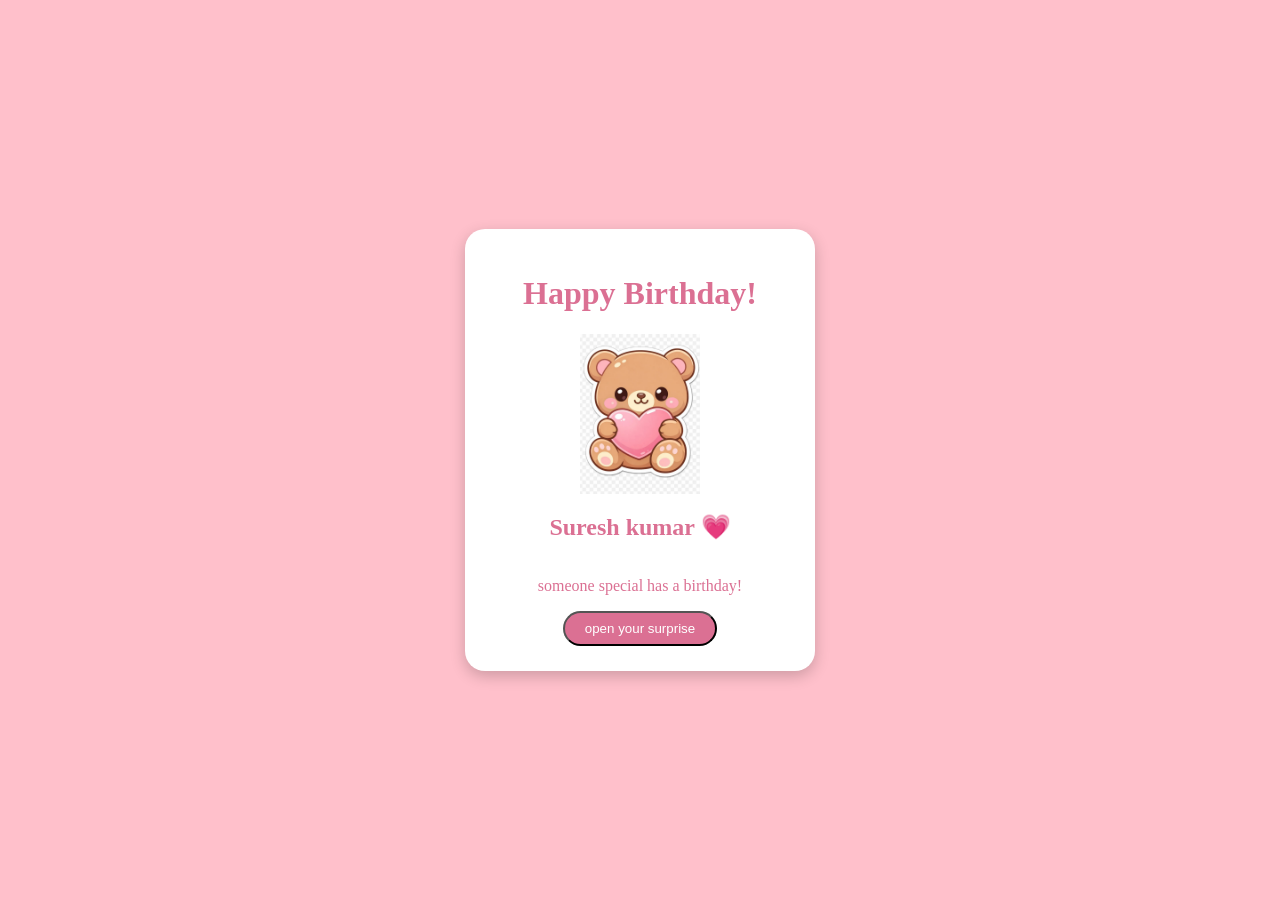
<file: index.html>
<!DOCTYPE html>
<html lang="en">
<head>
    <meta charset="UTF-8">
    <meta name="viewport" content="width=device-width, initial-scale=1.0">
    <title>Happy Birthday Suresh Kumar</title>
    <link rel="stylesheet" href="style.css">
</head>
<body>

      <div class="birthday-card">
        <h1>Happy Birthday!</h1>
        <img src="images/teddy.jpg" alt="cute Teddy" class="teddy">
        <h2>Suresh kumar 💗</h2>
        <p>someone special has a birthday!</p>

        <a href="surprise.html">
          <button>open your surprise</button>
        </a>


      </div>
    
</body>
</html>
</file>
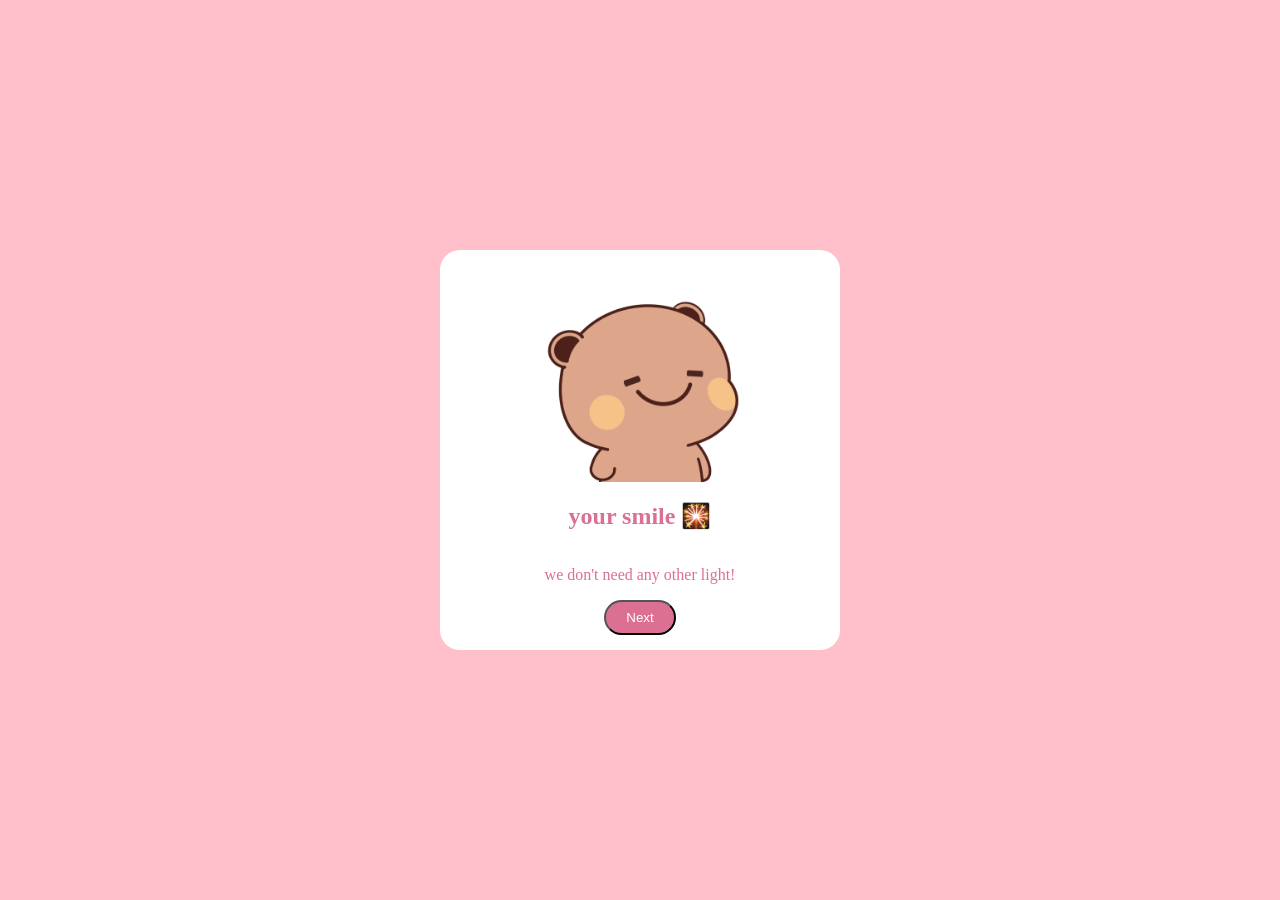
<file: screen3.html>
<!DOCTYPE html>
<html lang="en">
<head>
    <meta charset="UTF-8">
    <meta name="viewport" content="width=device-width, initial-scale=1.0">
    <title>your smile </title>
    <link rel="stylesheet" href="style.css">
</head>
<body>
    <div class="surprise-card">
        <img src="images/Teddy-smile.gif" alt="cute-smile" class="teddy-bunny">
        <h2>your smile 🎇</h2>
        <p>we don't need any other light!</p>

        <a href="screen4.html">
            <button>Next</button>
        </a>

    </div>
</body>
</html>
</file>
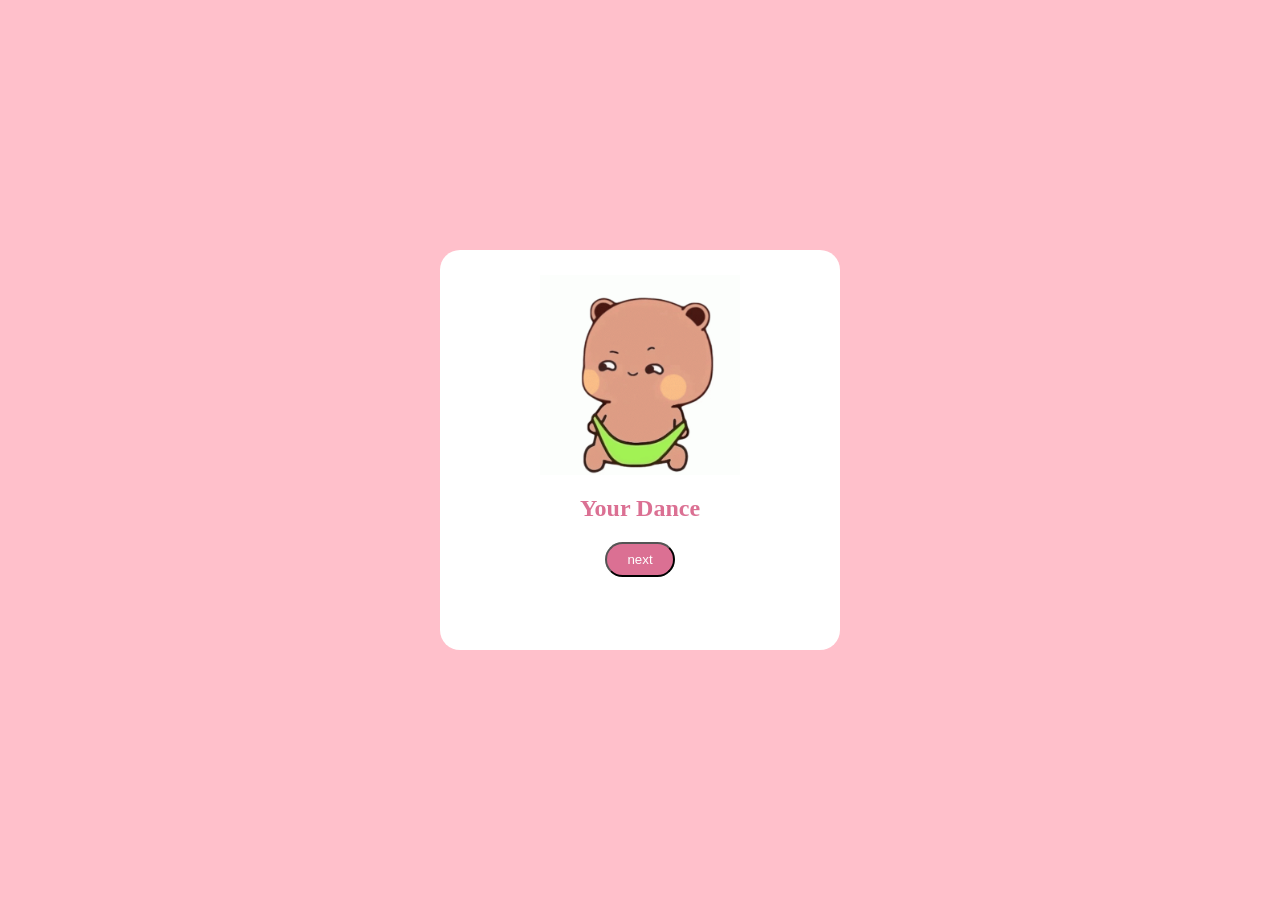
<file: screen4.html>
<!DOCTYPE html>
<html lang="en">
<head>
    <meta charset="UTF-8">
    <meta name="viewport" content="width=device-width, initial-scale=1.0">
    <title>chaddi</title>
    <link rel="stylesheet" href="style.css">
</head>
<body>

    <div class="surprise-card">
        <img src="images/chaddi.gif" alt="chaddi" class="teddy-bunny">

        
        <h2>Your Dance</h2>


        <a href="screen5.html">
            <button>next</button>
        </a>
        
    </div>

    

</body>
</html>
</file>
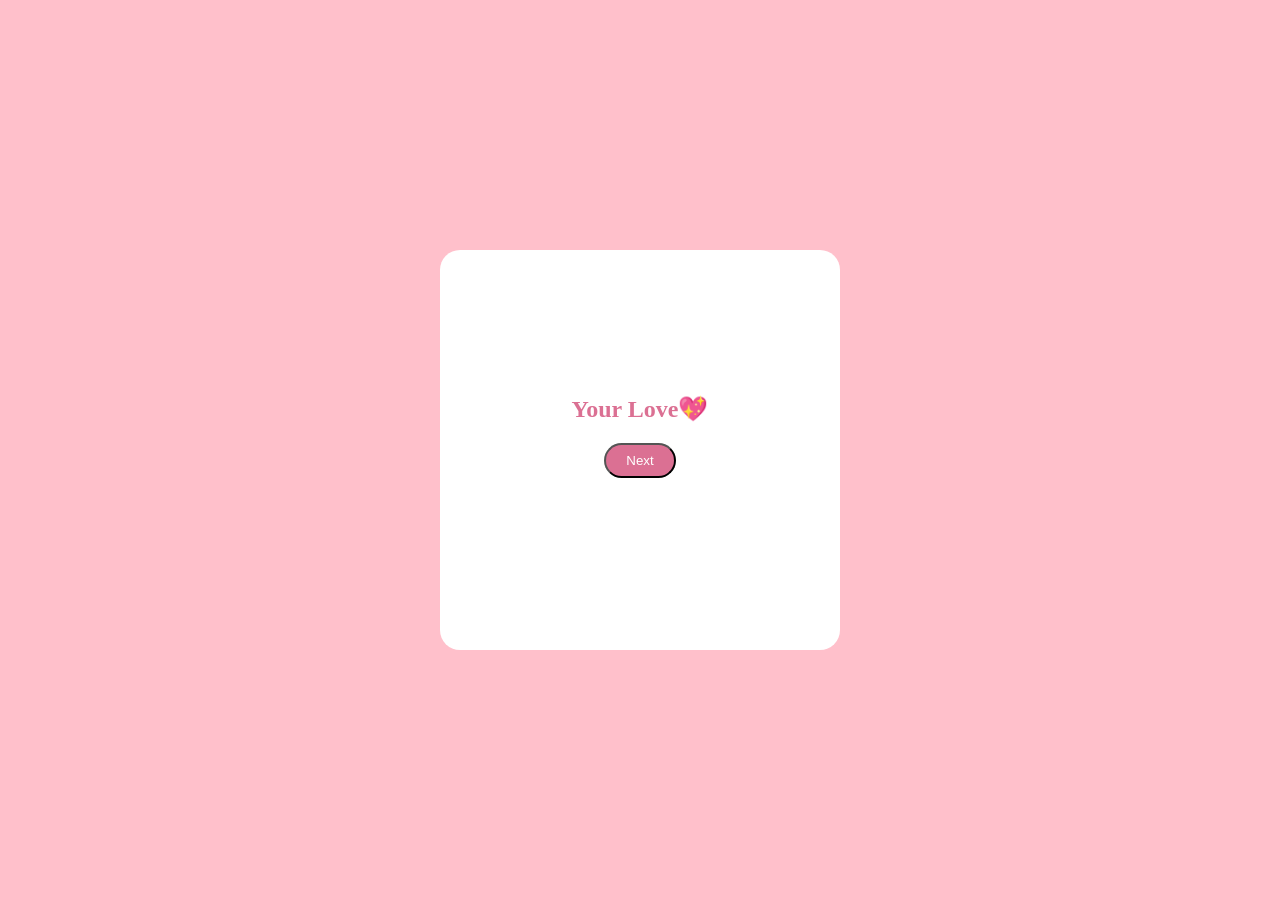
<file: screen5.html>
<!DOCTYPE html>
<html lang="en">
<head>
    <meta charset="UTF-8">
    <meta name="viewport" content="width=device-width, initial-scale=1.0">
    <title>Your Love</title>
    <link rel="stylesheet" href="style.css">
</head>
<body>
    <div class="surprise-card">

        <video class="teddy-bunny" autoplay loop muted playsinline>
            <source src="images/your love..mp4" type="video/mp4">
        </video>
 
        <h2>Your Love💖</h2>

        <a href="screen6.html">
            <button>Next</button>
        </a>





    </div>
</body>
</html>
</file>
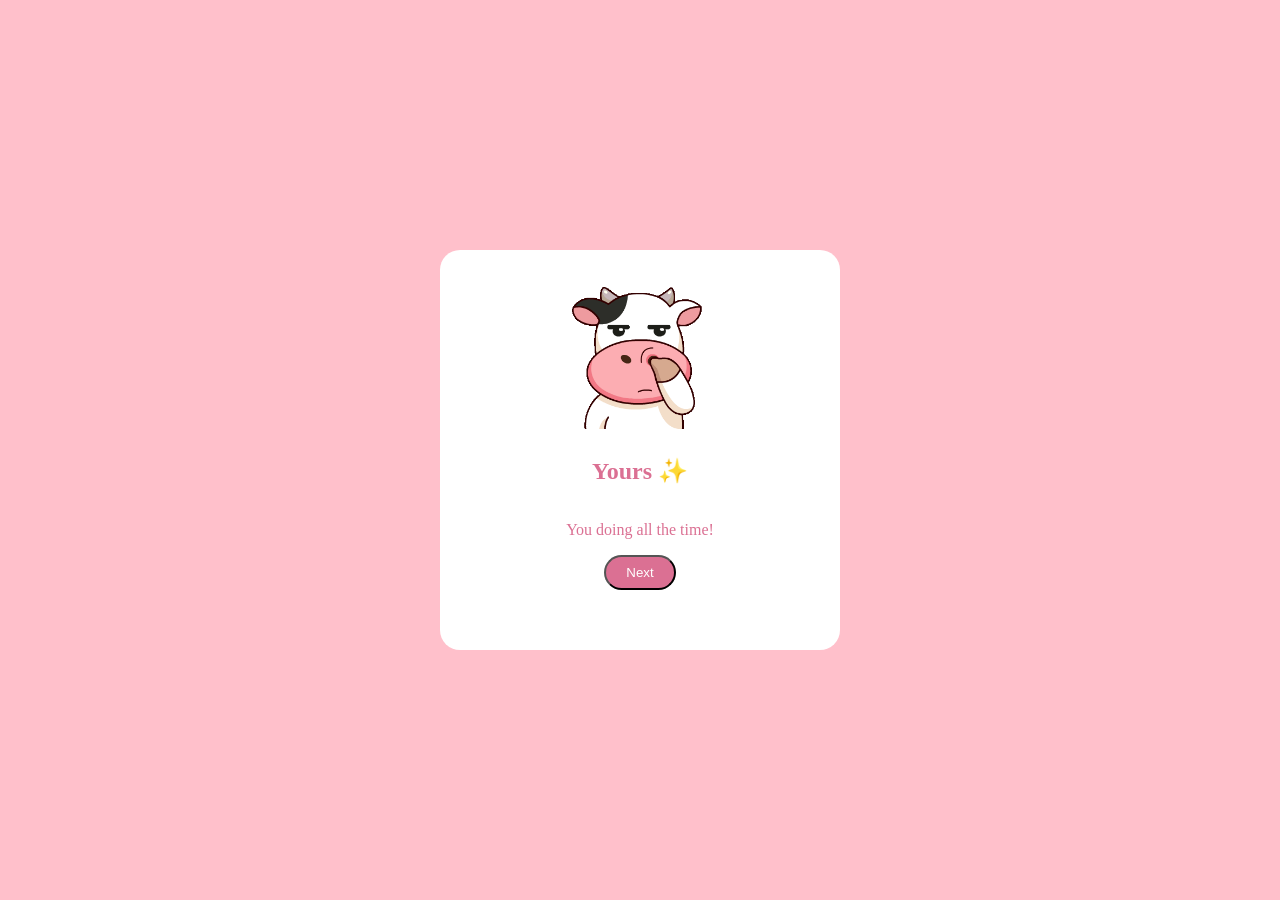
<file: screen6.html>
<!DOCTYPE html>
<html lang="en">
<head>
    <meta charset="UTF-8">
    <meta name="viewport" content="width=device-width, initial-scale=1.0">
    <title>pandhi</title>
    <link rel="stylesheet" href="style.css">
</head>
<body>

    <div class="surprise-card">
        <img src="images/Cow emoji.gif" alt="pandhi" class="teddy-bunny">
       
        <h2>Yours ✨</h2>
        <P>You doing all the time!</P>

        <a href="screen7.html">
           <button>Next</button>
        </a>
    </div>
    
</body>
</html>
</file>
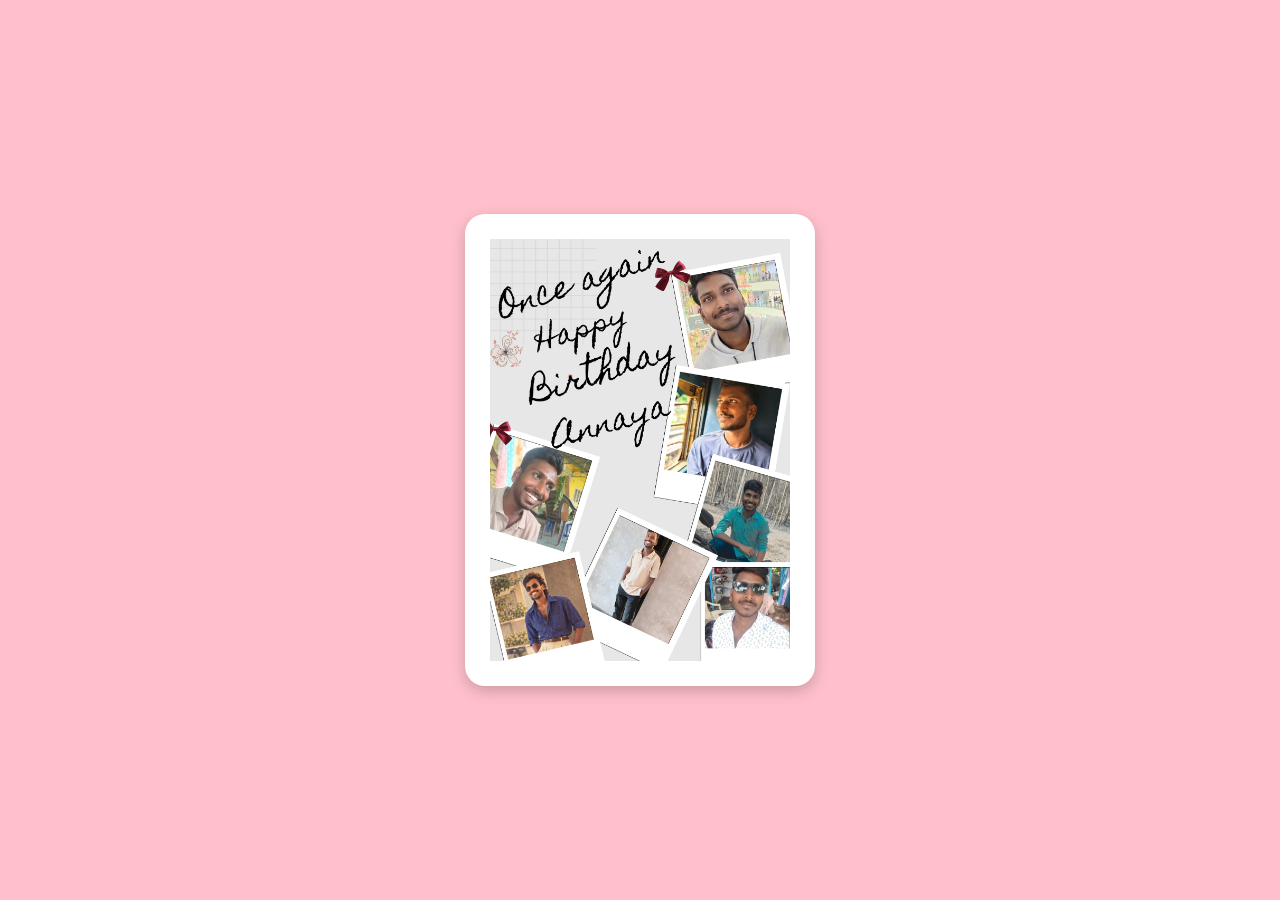
<file: screen7.html>
<!DOCTYPE html>
<html lang="en">
<head>
    <meta charset="UTF-8">
    <meta name="viewport" content="width=device-width, initial-scale=1.0">
    <title>final birthday wishes</title>
    <link rel="stylesheet" href="style.css">
</head>
<body>
    <div class="birthday-card">
    <img src="images/WhatsApp Images.jpeg" alt="final bithday wishes" class="final-image">

    </div>
    
</body>
</html>
</file>
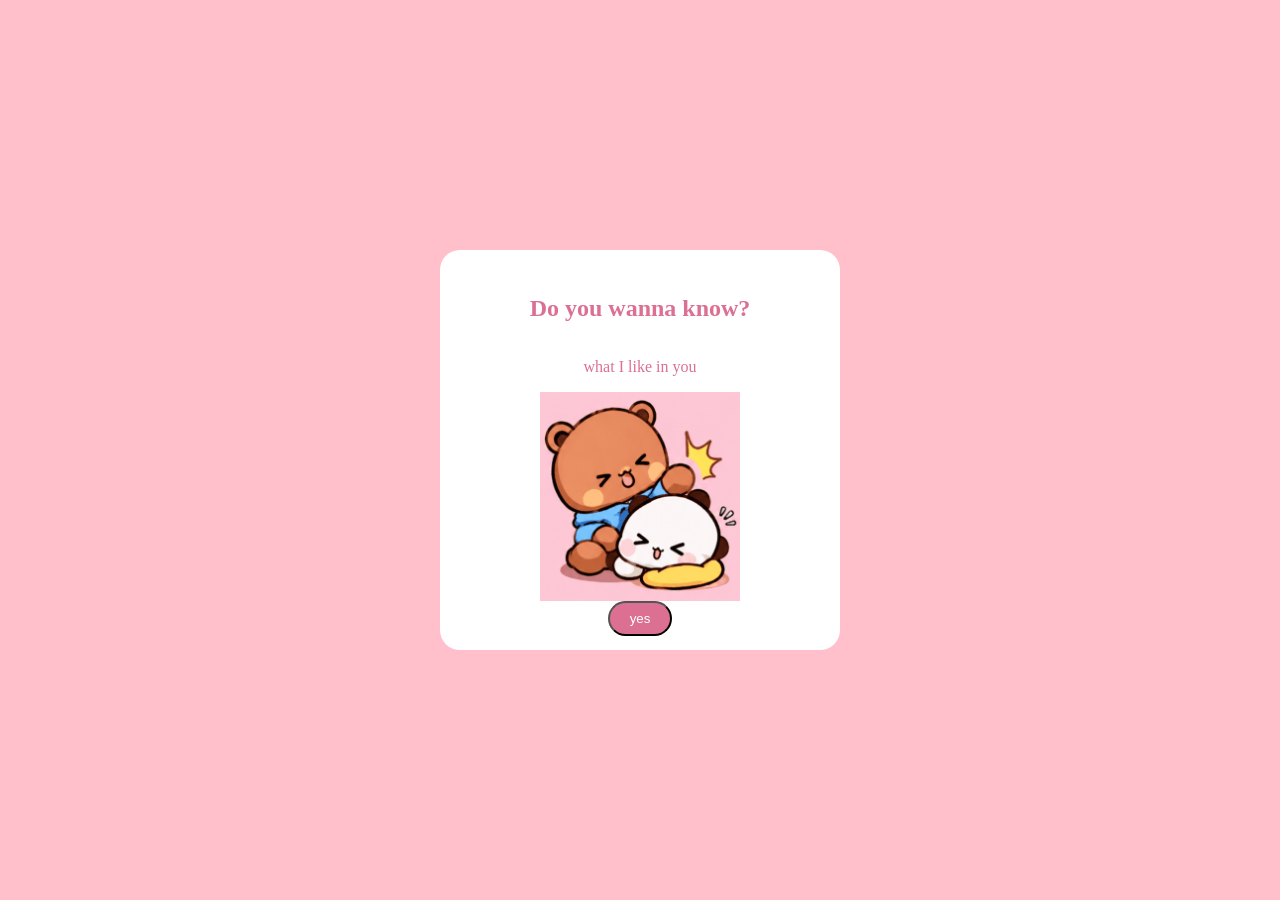
<file: surprise.html>
<!DOCTYPE html>
<html lang="en">
<head>
    <meta charset="UTF-8">
    <meta name="viewport" content="width=device-width, initial-scale=1.0">
    <title>Special surprise</title>
    <link rel="stylesheet" href="style.css">
</head>
<body>
    <div class="surprise-card">
        <h2>Do you wanna know? </h2>
        <P> what I like in you</P>
        <img src="images/teddy-bunny-expressions.gif" alt="Teddy and bunny" class="teddy-bunny">
        <div class="answer-buttons">

            <a href="screen3.html">
             <button> yes</button>
            </a>
        
        </div>
    </div>
         
    
</body>
</html>
</file>
<file: style.css>
body{
    background-color: pink;
    min-height: 100vh;
    min-width:100vw;
    display:flex;
    justify-content: center;
    margin: 0;
}

.birthday-card{
     background-color: white;
     width:300px;
     height:300px;
     border-radius:20px;
     margin:auto;

     display:flex;
     flex-direction:column;
     align-items:center;

     padding: 25px;
     font-family: 'Mali', cursive;
     box-shadow: 0 5px 15px rgba( 0, 0, 0, 0.2);
}

.teddy{
    width:120px;
    height:auto;
    animation: float 2s ease-in-out infinite;
}


@keyframes float{
    0%{
        transform: translateY(0px);
    }

    100%{
        transform: translateY(-10px);
    }

}

h1{
    animation:fadeIn 2s  ease-in;
    color:palevioletred;
}

@keyframes fadeIn{
    0%{
        opacity:0;
    }
    100%{
        opacity: 1;
    }
}

h2{
    color:palevioletred;
    font-size:24px;
}


p{
    color:palevioletred;
    font-size:16px;
}

button{
    background-color:palevioletred;
    color:white;
    border-radius: 20px;
    padding:8px 20px;
}

button:hover{
    background-color:hotpink;
}


.teddy-bunny{

    width:200px;
    height:auto;
}

.surprise-card{
      
    background-color: white;
    width:350px;
    margin:auto;
    padding:25px;
    border-radius: 20px;
    display:flex;
    flex-direction:column;
    align-items: center;
    text-align:center;
    height:350px;

}

.final-image{
    width:100%;
    max-width:700px;
    height:auto;
}

.birthday-card{
    min-height: 350px;
    height:auto;
}

.birthday-card img {
    max-width: 100%;
    height: auto;
    object-fit: contain;
}
</file>
